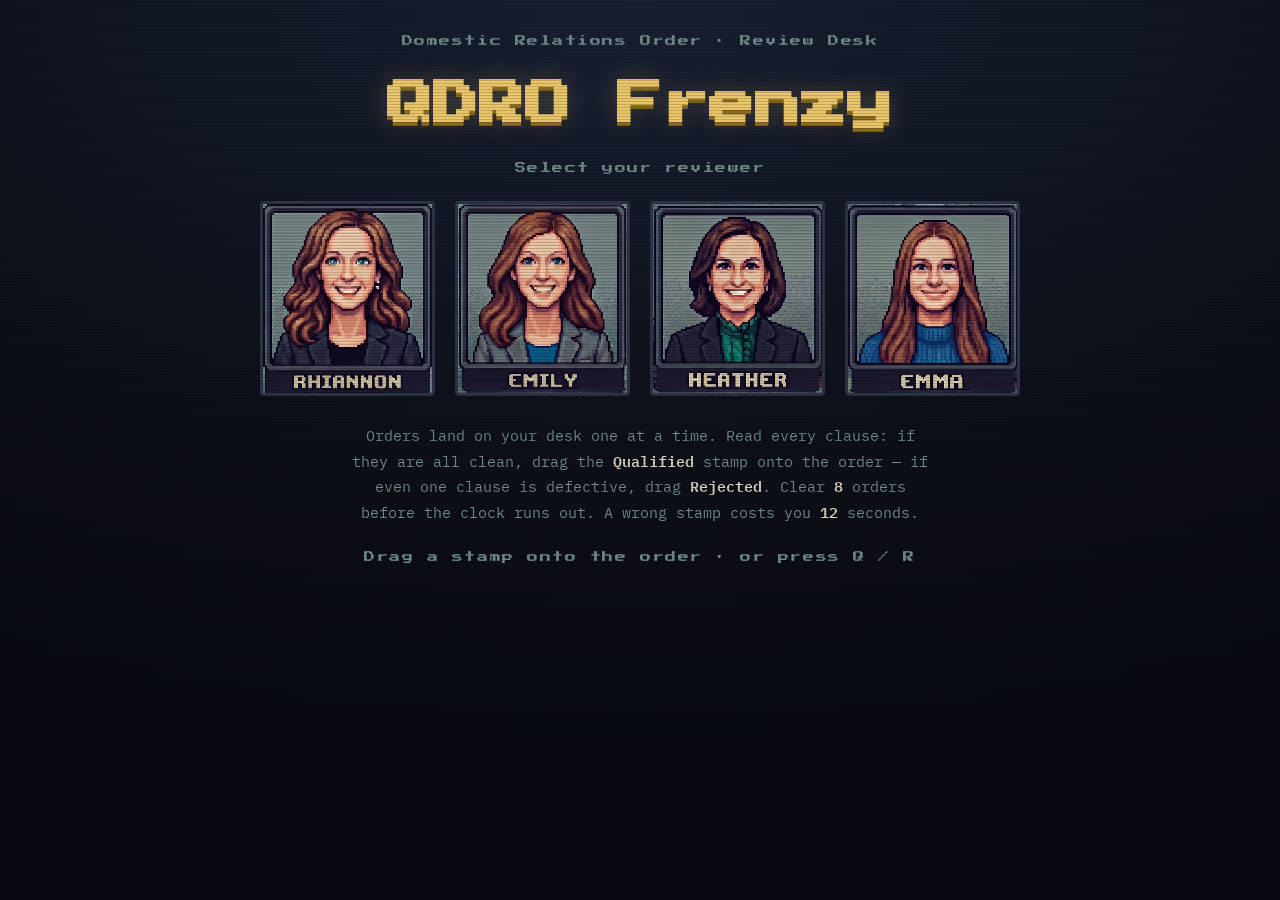
<file: index.html>
<!doctype html>
<html lang="en">
<head>
<meta charset="utf-8">
<meta name="viewport" content="width=device-width, initial-scale=1, viewport-fit=cover, maximum-scale=1">
<title>QDRO Frenzy</title>
<meta name="description" content="Catch the clean filings, let the deficient ones hit the floor.">
<meta name="theme-color" content="#0d1018">
<link rel="preconnect" href="https://fonts.googleapis.com">
<link rel="preconnect" href="https://fonts.gstatic.com" crossorigin>
<link rel="stylesheet" href="https://fonts.googleapis.com/css2?family=Press+Start+2P&family=IBM+Plex+Mono:wght@400;600&display=swap">
<link rel="stylesheet" href="assets/game.css">
</head>
<body>
<div class="stage"><div id="app"></div></div>
<script src="assets/game.js" defer></script>
</body>
</html>
</file>
<file: assets/game.css>
/* QDRO Frenzy — a committed single-world design: a review desk, late shift.
   No theme swap; every colour is painted explicitly so the page holds on any
   host ground. */

:root {
  --ink:        #0d1018;
  --ink-deep:   #070910;
  --panel:      #1d2433;
  --panel-hi:   #2b3447;
  --slate:      #6f8a8a;
  --manila:     #d8cfc0;
  --gold:       #e8c56a;
  --good:       #4fae6f;
  --bad:        #d1495b;

  --wood:       #4a3526;
  --wood-dark:  #2f2118;
  --wood-edge:  #6b4f3a;
  --paper:      #ece6d8;
  --paper-rule: #d3cab4;
  --seal-green: #2f7d4f;
  --seal-red:   #b3313f;

  --display: "Press Start 2P", "Courier New", monospace;
  --body:    "IBM Plex Mono", ui-monospace, "Courier New", monospace;

  padding-top: env(safe-area-inset-top, 0px);
  padding-bottom: env(safe-area-inset-bottom, 0px);
}

* { box-sizing: border-box; }
html, body { height: 100%; }
body {
  margin: 0;
  background: var(--ink);
  color: var(--manila);
  font-family: var(--body);
  -webkit-font-smoothing: antialiased;
  overflow: hidden;
  overscroll-behavior: none;
}
img { max-width: 100%; }
[hidden] { display: none !important; }
button { font: inherit; color: inherit; }
:focus-visible { outline: 3px solid var(--gold); outline-offset: 3px; }

/* ---------------------------------------------------------------- shell -- */
.stage {
  position: relative;
  height: 100%;
  display: flex;
  flex-direction: column;
  background: radial-gradient(120% 90% at 50% 0%, #182033 0%, var(--ink) 55%, var(--ink-deep) 100%);
  isolation: isolate;
}
.stage::after {
  content: "";
  position: absolute;
  inset: 0;
  pointer-events: none;
  z-index: 60;
  background: repeating-linear-gradient(to bottom, rgba(0,0,0,0) 0 2px, rgba(0,0,0,0.15) 2px 3px);
  mix-blend-mode: multiply;
}
#app { flex: 1; min-height: 0; display: flex; flex-direction: column; }
.screen { flex: 1; min-height: 0; display: flex; flex-direction: column; }

/* ------------------------------------------------------ character select -- */
.select {
  overflow-y: auto;
  align-items: center;
  padding: clamp(18px, 4vh, 40px) 16px calc(24px + env(safe-area-inset-bottom, 0px));
  gap: clamp(16px, 3vh, 28px);
  text-align: center;
}
.wordmark {
  font-family: var(--display);
  font-size: clamp(20px, 6.4vw, 46px);
  line-height: 1.35;
  color: var(--gold);
  margin: 0;
  text-wrap: balance;
  text-shadow: 0 4px 0 #8a6a1f, 0 0 26px rgba(232, 197, 106, 0.28);
}
.tagline {
  margin: 0;
  max-width: 64ch;
  font-size: clamp(12px, 3.1vw, 15px);
  line-height: 1.7;
  color: var(--slate);
}
.tagline b { color: var(--manila); font-weight: 600; }
.eyebrow {
  font-family: var(--display);
  font-size: clamp(8px, 2.4vw, 11px);
  letter-spacing: 0.14em;
  color: var(--slate);
  margin: 0;
}
.roster {
  display: grid;
  grid-template-columns: repeat(2, minmax(0, 1fr));
  gap: clamp(10px, 2.6vw, 20px);
  width: 100%;
  max-width: 760px;
}
@media (min-width: 900px) { .roster { grid-template-columns: repeat(4, minmax(0, 1fr)); } }
.pick {
  display: block;
  padding: 0;
  border: 3px solid var(--panel-hi);
  border-radius: 4px;
  background: var(--panel);
  cursor: pointer;
  overflow: hidden;
  transition: transform 120ms steps(3), border-color 120ms, box-shadow 120ms;
}
.pick img {
  display: block;
  width: 100%;
  aspect-ratio: 420 / 470;
  object-fit: cover;
  image-rendering: pixelated;
}
.pick:hover, .pick:focus-visible {
  transform: translateY(-5px);
  border-color: var(--gold);
  box-shadow: 0 10px 0 -2px rgba(0, 0, 0, 0.5);
}

/* --------------------------------------------------------------- the HUD -- */
.game {
  width: 100%;
  max-width: 820px;
  margin-inline: auto;
  border-inline: 3px solid var(--panel-hi);
}
.hud {
  display: flex;
  align-items: center;
  gap: clamp(10px, 3vw, 22px);
  padding: 10px clamp(12px, 3vw, 18px);
  background: var(--panel);
  border-bottom: 3px solid var(--panel-hi);
  font-family: var(--display);
  font-size: clamp(7px, 2vw, 10px);
  letter-spacing: 0.08em;
  z-index: 20;
}
.hud .label { color: var(--slate); display: block; margin-bottom: 7px; }
.hud .spacer { flex: 1; }

.clockbox { flex: 0 1 auto; min-width: 0; }
.clockrow { display: flex; align-items: center; gap: 8px; }
.clocktext { color: var(--manila); font-variant-numeric: tabular-nums; }
.timebar {
  width: clamp(54px, 18vw, 130px);
  height: 11px;
  background: #10141d;
  border: 1px solid #0a0d14;
}
.timefill { height: 100%; width: 100%; background: var(--good); transition: width 180ms linear; }
.timefill.low { background: var(--bad); }

.meter { display: flex; gap: 3px; }
.meter i {
  width: clamp(9px, 2.3vw, 14px);
  height: 12px;
  background: var(--panel-hi);
  border: 1px solid #10141d;
}
.meter i.on { background: var(--good); }

.mute {
  background: var(--panel-hi);
  border: 2px solid #10141d;
  border-radius: 3px;
  padding: 9px 11px;
  cursor: pointer;
  font-family: var(--display);
  font-size: clamp(7px, 1.9vw, 9px);
  color: var(--manila);
  white-space: nowrap;
}
.mute:hover { color: var(--gold); }

/* ------------------------------------------------------------ the office -- */
.office {
  position: relative;
  flex: 1;
  min-height: 0;
  overflow: hidden;
}
.office.shake { animation: shake 360ms steps(2) 1; }
@keyframes shake {
  25% { transform: translateX(-7px); }
  75% { transform: translateX(7px); }
}

/* The reviewer stands behind the desk; the desk hides the lower sprite. */
.clerk {
  position: absolute;
  left: 50%;
  bottom: 52%;
  transform: translateX(-50%);
  height: clamp(140px, 36vh, 320px);
  width: auto;
  z-index: 1;
  image-rendering: pixelated;
  filter: drop-shadow(0 6px 12px rgba(0, 0, 0, 0.6));
}

.desk {
  position: absolute;
  left: 0; right: 0; bottom: 0;
  height: 66%;
  z-index: 2;
  display: flex;
  flex-direction: column;
  gap: clamp(8px, 1.6vh, 16px);
  padding: clamp(12px, 2.4vh, 22px) clamp(12px, 3vw, 22px) calc(clamp(12px, 2.4vh, 22px) + env(safe-area-inset-bottom, 0px));
  background:
    repeating-linear-gradient(90deg, rgba(0,0,0,0.11) 0 2px, rgba(0,0,0,0) 2px 26px),
    linear-gradient(180deg, var(--wood-edge) 0 6px, var(--wood) 6px 100%);
  border-top: 3px solid #1b1310;
  box-shadow: 0 -14px 26px rgba(0, 0, 0, 0.55);
}

/* ---------------------------------------------------------- the order --- */
.papers {
  flex: 1;
  min-height: 0;
  display: flex;
  align-items: center;
  justify-content: center;
  position: relative;
}
.order {
  position: relative;
  width: 100%;
  max-width: 460px;
  max-height: 100%;
  overflow-y: auto;
  padding: clamp(12px, 2.4vw, 18px);
  background:
    repeating-linear-gradient(180deg, transparent 0 25px, var(--paper-rule) 25px 26px),
    var(--paper);
  color: #1d1b16;
  border: 2px solid #b4a98f;
  border-radius: 3px;
  box-shadow: 0 10px 0 -4px rgba(0,0,0,0.4), 0 16px 30px rgba(0,0,0,0.45);
  opacity: 0;
  transform: translateY(-14px) rotate(-0.6deg);
  transition: opacity 180ms ease-out, transform 220ms ease-out;
}
.order.in  { opacity: 1; transform: translateY(0) rotate(-0.6deg); }
.order.out { opacity: 0; transform: translateY(26px) rotate(3deg); }

.orderhead {
  display: flex;
  flex-wrap: wrap;
  gap: 4px 10px;
  align-items: baseline;
  justify-content: space-between;
  padding-bottom: 8px;
  margin-bottom: 10px;
  border-bottom: 2px solid #b4a98f;
}
.doctype {
  font-family: var(--display);
  font-size: clamp(7px, 1.9vw, 9px);
  line-height: 1.6;
  letter-spacing: 0.04em;
  color: #2c2a22;
}
.caseno {
  font-size: clamp(9px, 2.2vw, 11px);
  color: #6a6354;
  font-variant-numeric: tabular-nums;
}

.clauses {
  margin: 0;
  padding-left: 1.5em;
  display: flex;
  flex-direction: column;
  gap: clamp(7px, 1.4vh, 12px);
}
.clauses li {
  font-size: clamp(11px, 2.7vw, 13.5px);
  line-height: 1.5;
  padding: 2px 4px;
  border-radius: 2px;
}
.clauses li.flagged {
  background: rgba(209, 73, 91, 0.26);
  box-shadow: 0 0 0 2px var(--bad);
}
.cleannote {
  margin: 12px 0 0;
  padding: 7px 9px;
  font-size: clamp(10px, 2.4vw, 12px);
  color: var(--seal-green);
  border: 1px solid var(--seal-green);
  border-radius: 2px;
  background: rgba(47, 125, 79, 0.1);
}

.impression {
  position: absolute;
  top: 50%; left: 50%;
  font-family: var(--display);
  font-size: clamp(13px, 4.4vw, 24px);
  padding: 12px 18px;
  border: 5px double currentColor;
  border-radius: 4px;
  pointer-events: none;
  animation: slam 260ms cubic-bezier(0.2, 1.4, 0.4, 1) forwards;
}
.impression.qualified { color: var(--seal-green); }
.impression.rejected  { color: var(--seal-red); }
@keyframes slam {
  from { opacity: 0; transform: translate(-50%, -50%) rotate(-13deg) scale(2.6); }
  to   { opacity: 0.88; transform: translate(-50%, -50%) rotate(-13deg) scale(1); }
}

/* --------------------------------------------------------- the stamps --- */
.tray {
  display: flex;
  justify-content: center;
  gap: clamp(14px, 6vw, 46px);
  flex: 0 0 auto;
}
.stamp {
  position: relative;
  display: flex;
  flex-direction: column;
  align-items: center;
  gap: 0;
  padding: 0;
  background: none;
  border: none;
  cursor: grab;
  touch-action: none;
  z-index: 10;
  filter: drop-shadow(0 5px 7px rgba(0, 0, 0, 0.5));
}
.stamp .handle {
  width: clamp(30px, 8vw, 40px);
  height: clamp(16px, 4vw, 22px);
  background: linear-gradient(180deg, #8a6a46, #5b442c);
  border: 2px solid #2a1d12;
  border-bottom: none;
  border-radius: 9px 9px 2px 2px;
}
.stamp .plate {
  font-family: var(--display);
  font-size: clamp(8px, 2.2vw, 11px);
  letter-spacing: 0.05em;
  padding: 10px clamp(10px, 3vw, 18px);
  color: #f4efe2;
  border: 2px solid #1b1310;
  border-radius: 3px;
}
.stamp.qualified .plate { background: var(--seal-green); }
.stamp.rejected  .plate { background: var(--seal-red); }
.stamp:hover { transform: translateY(-3px); }
.stamp.dragging {
  cursor: grabbing;
  z-index: 50;
  filter: drop-shadow(0 16px 14px rgba(0, 0, 0, 0.6));
}

.verdicttoast {
  position: absolute;
  top: 16%; left: 50%;
  transform: translateX(-50%);
  z-index: 40;
  font-family: var(--display);
  font-size: clamp(12px, 3.6vw, 20px);
  pointer-events: none;
  animation: rise 800ms ease-out forwards;
}
.verdicttoast.good { color: var(--good); }
.verdicttoast.bad  { color: var(--bad); }
@keyframes rise {
  from { opacity: 1; }
  to   { opacity: 0; transform: translate(-50%, -46px); }
}

/* -------------------------------------------------------------- overlays -- */
.overlay {
  position: absolute;
  inset: 0;
  z-index: 55;
  display: flex;
  flex-direction: column;
  align-items: center;
  justify-content: center;
  gap: clamp(14px, 3vh, 26px);
  padding: 24px 16px;
  text-align: center;
  background: rgba(7, 9, 16, 0.92);
}
.verdict {
  font-family: var(--display);
  font-size: clamp(18px, 5.6vw, 38px);
  line-height: 1.4;
  margin: 0;
  text-wrap: balance;
}
.verdict.win  { color: var(--good); text-shadow: 0 0 28px rgba(79, 174, 111, 0.4); }
.verdict.lose { color: var(--bad);  text-shadow: 0 0 28px rgba(209, 73, 91, 0.4); }
.summary { margin: 0; color: var(--slate); font-size: clamp(12px, 3.1vw, 15px); line-height: 1.7; }
.summary b { color: var(--manila); }

.btn {
  font-family: var(--display);
  font-size: clamp(10px, 2.8vw, 14px);
  letter-spacing: 0.06em;
  padding: 18px 26px;
  background: var(--gold);
  color: #241b05;
  border: none;
  border-bottom: 5px solid #8a6a1f;
  border-radius: 4px;
  cursor: pointer;
}
.btn:hover { background: #f2d489; }
.btn:active { transform: translateY(3px); border-bottom-width: 2px; }

/* ------------------------------------------------------- losing the desk -- */
/* The charge, lit for a moment before it goes. */
.tnt {
  position: absolute;
  width: 46px;
  height: 46px;
  margin: -23px 0 0 -23px;
  z-index: 47;
  display: flex;
  align-items: center;
  justify-content: center;
  background: #c0392b;
  border: 3px solid #2a1008;
  box-shadow: inset 0 9px 0 #f2efe2, inset 0 -9px 0 #f2efe2;
  animation: fuse 150ms steps(2) infinite;
}
.tnt span {
  font-family: var(--display);
  font-size: 9px;
  letter-spacing: 0.08em;
  color: #2a1008;
}
@keyframes fuse { 50% { background: #fff6d8; } }

.pixflash {
  position: absolute;
  inset: 0;
  z-index: 44;
  background: #fff;
  pointer-events: none;
  animation: pixflash 260ms steps(3) forwards;
}
@keyframes pixflash {
  from { opacity: 0.8; }
  to   { opacity: 0; }
}

/* Square core that punches outward in whole frames, cycling the fireball
   palette white -> yellow -> orange -> red -> ember. */
.tntcore {
  position: absolute;
  width: 20px;
  height: 20px;
  margin: -10px 0 0 -10px;
  z-index: 46;
  pointer-events: none;
  color: #ffffff;
  background: currentColor;
  box-shadow:
    10px 0px 0 0 currentColor,
    -10px 0px 0 0 currentColor,
    0px 10px 0 0 currentColor,
    0px -10px 0 0 currentColor,
    20px 0px 0 0 currentColor,
    -20px 0px 0 0 currentColor,
    0px 20px 0 0 currentColor,
    0px -20px 0 0 currentColor,
    10px 10px 0 0 currentColor,
    10px -10px 0 0 currentColor,
    -10px 10px 0 0 currentColor,
    -10px -10px 0 0 currentColor,
    30px 0px 0 0 currentColor,
    -30px 0px 0 0 currentColor,
    0px 30px 0 0 currentColor,
    0px -30px 0 0 currentColor,
    20px 10px 0 0 currentColor,
    20px -10px 0 0 currentColor,
    -20px 10px 0 0 currentColor,
    -20px -10px 0 0 currentColor,
    10px 20px 0 0 currentColor,
    10px -20px 0 0 currentColor,
    -10px 20px 0 0 currentColor,
    -10px -20px 0 0 currentColor;
  animation: coreboom 620ms steps(6) forwards;
}
@keyframes coreboom {
  0%   { transform: scale(0.5); color: #ffffff; opacity: 1; }
  30%  { transform: scale(1.7); color: #ffe066; opacity: 1; }
  55%  { transform: scale(2.7); color: #ff9b21; opacity: 1; }
  80%  { transform: scale(3.5); color: #e8431f; opacity: 1; }
  100% { transform: scale(4.3); color: #6d1a10; opacity: 0; }
}

/* The reviewer goes with the charge: whole-frame flashes, then gone. */
.clerk.boom { animation: clerkboom 460ms steps(1) forwards; }
@keyframes clerkboom {
  0%   { filter: brightness(0) invert(1); transform: translateX(-50%) scale(1.08); opacity: 1; }
  35%  { filter: brightness(0) invert(1) sepia(1) saturate(9) hue-rotate(-18deg); transform: translateX(-50%) scale(1.35); opacity: 1; }
  65%  { filter: brightness(0) invert(1); transform: translateX(-50%) scale(1.7); opacity: 0.55; }
  100% { transform: translateX(-50%) scale(2.1); opacity: 0; }
}

/* Chunks thrown out in rings, each hopping between frames rather than
   gliding, which is what sells the era. */
.pixblock {
  position: absolute;
  width: 16px;
  height: 16px;
  margin: -8px 0 0 -8px;
  z-index: 46;
  pointer-events: none;
  image-rendering: pixelated;
  animation: pixfly 660ms steps(5) forwards;
}
@keyframes pixfly {
  0%   { transform: translate(0, 0) scale(0.5); background: #ffffff; }
  30%  { transform: translate(calc(var(--bx) * 0.45), calc(var(--by) * 0.45)) scale(1.15); background: #ffe066; }
  60%  { transform: translate(calc(var(--bx) * 0.75), calc(var(--by) * 0.75)) scale(1); background: #ff9b21; }
  85%  { background: #e8431f; }
  100% { transform: translate(var(--bx), var(--by)) scale(0.55); background: #6d1a10; opacity: 0; }
}

.scrap {
  position: absolute;
  width: 22px;
  height: 29px;
  z-index: 46;
  pointer-events: none;
  background: var(--paper);
  border: 1px solid #b4a98f;
  box-shadow: 0 1px 2px rgba(0, 0, 0, 0.4);
  animation: fly 1300ms cubic-bezier(0.18, 0.6, 0.4, 1) forwards;
}
@keyframes fly {
  0%   { transform: translate(0, 0) rotate(0deg); opacity: 1; }
  65%  { opacity: 1; }
  100% { transform: translate(var(--tx), var(--ty)) rotate(var(--rot)); opacity: 0; }
}

/* -------------------------------------------------------- winning the day -- */
.churros {
  display: flex;
  align-items: flex-end;
  justify-content: center;
  gap: clamp(4px, 2vw, 16px);
}
.churro {
  width: clamp(30px, 9vw, 52px);
  height: clamp(64px, 19vw, 112px);
  transform-origin: 50% 92%;
  animation: dance 740ms ease-in-out infinite alternate;
}
.churro:nth-child(even) { animation-name: dance-alt; }
@keyframes dance {
  from { transform: translateY(0) rotate(-13deg); }
  to   { transform: translateY(-15px) rotate(13deg); }
}
@keyframes dance-alt {
  from { transform: translateY(-15px) rotate(13deg); }
  to   { transform: translateY(0) rotate(-13deg); }
}

@media (prefers-reduced-motion: reduce) {
  .order, .impression, .verdicttoast, .office.shake, .pick,
  .tnt, .pixflash, .tntcore, .pixblock, .scrap, .churro, .clerk.boom { transition: none; animation: none; }
  .order { opacity: 1; transform: none; }
  .tnt, .pixflash, .tntcore, .pixblock, .scrap { display: none; }
  .clerk.boom { opacity: 0; }
}
</file>
